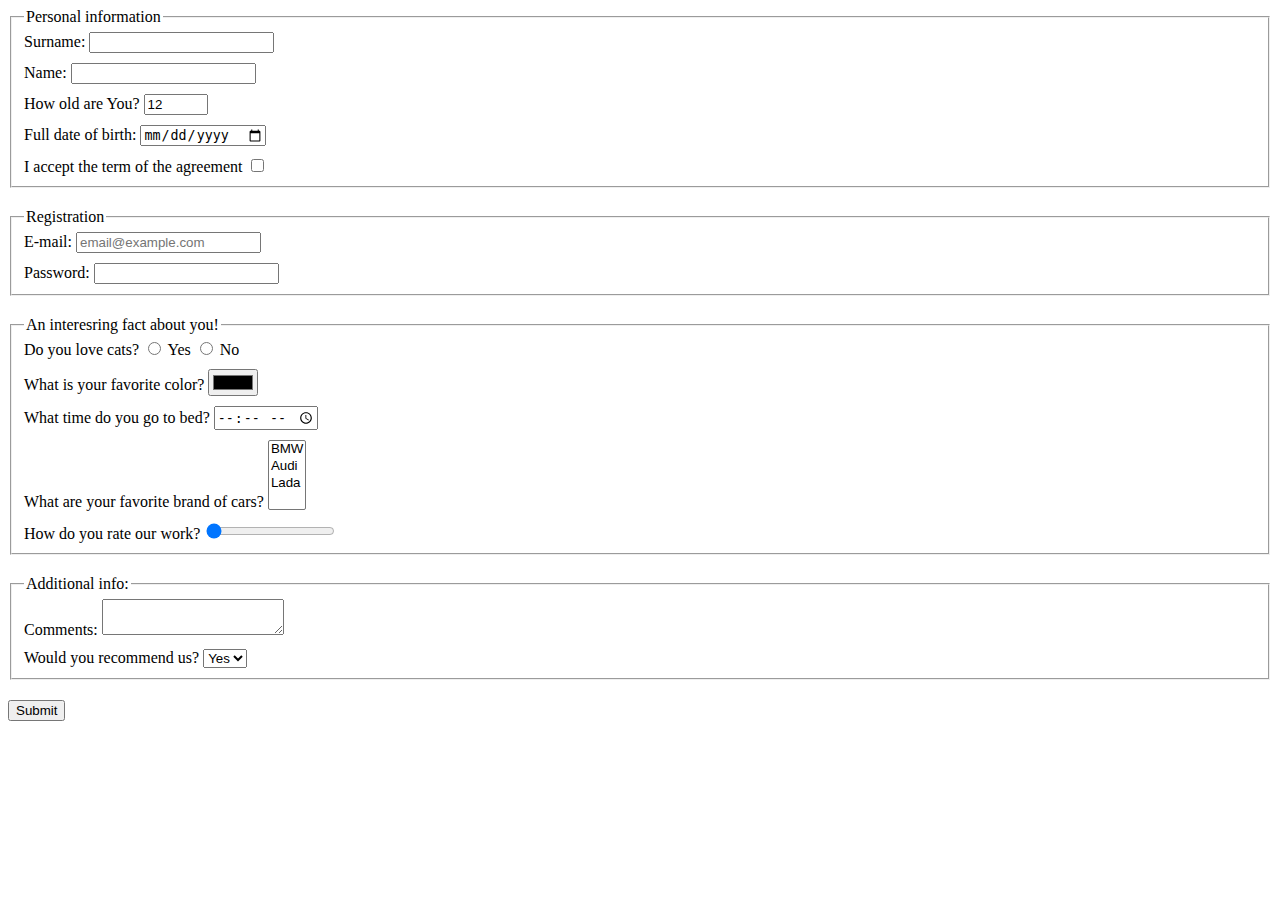
<file: index.html>
<!doctype html><html lang="en"><head><meta charset="UTF-8"><meta name="viewport" content="width=device-width, user-scalable=no, initial-scale=1.0, maximum-scale=1.0, minimum-scale=1.0"><meta http-equiv="X-UA-Compatible" content="ie=edge"><title>HTML Form</title><link rel="stylesheet" href="style.7495db26.css"></head><body>  <script type="text/javascript" src="main.e97352c4.js"></script> <form action="https://mate-academy-form-lesson.herokuapp.com/create-application" method="post"> <fieldset class="block"> <legend>Personal information</legend> <label class="to-fill"> Surname: <input type="text" autocomplete="off"> </label> <label class="to-fill"> Name: <input type="text" autocomplete="off"> </label> <label class="to-fill"> How old are You? <input value="12" type="number" min="1" max="100"> </label> <label class="to-fill"> Full date of birth: <input type="date"> </label> <label class="to-fill"> I accept the term of the agreement <input type="checkbox"> </label> </fieldset> <fieldset class="block"> <legend>Registration</legend> <label class="to-fill"> E-mail: <input type="email" placeholder="email@example.com"> </label> <label class="to-fill"> Password: <input type="password"> </label> </fieldset> <fieldset class="block"> <legend> An interesring fact about you! </legend> <div class="to-fill"> <label> Do you love cats? <input type="radio" name="choose"> Yes </label> <label> <input type="radio" name="choose"> No </label> </div> <label class="to-fill"> What is your favorite color? <input type="color"> </label> <label class="to-fill"> What time do you go to bed? <input type="time"> </label> <label class="to-fill"> What are your favorite brand of cars? <select multiple required> <option value="bmw">BMW</option> <option value="audi">Audi</option> <option value="lada">Lada</option> </select> </label> <label class="to-fill"> How do you rate our work? <input type="range" value="0"> </label> </fieldset> <fieldset class="block"> <legend>Additional info:</legend> <label class="to-fill"> Comments: <textarea name="comments" id="comments" cols="20" rows="2"></textarea> </label> <label class="to-fill" for="recommendUs"> Would you recommend us? <select required> <option>Yes</option> <option>No</option> </select> </label> </fieldset> <button class="buttonSubmit" type="submit"> Submit </button> </form> </body></html>
</file>
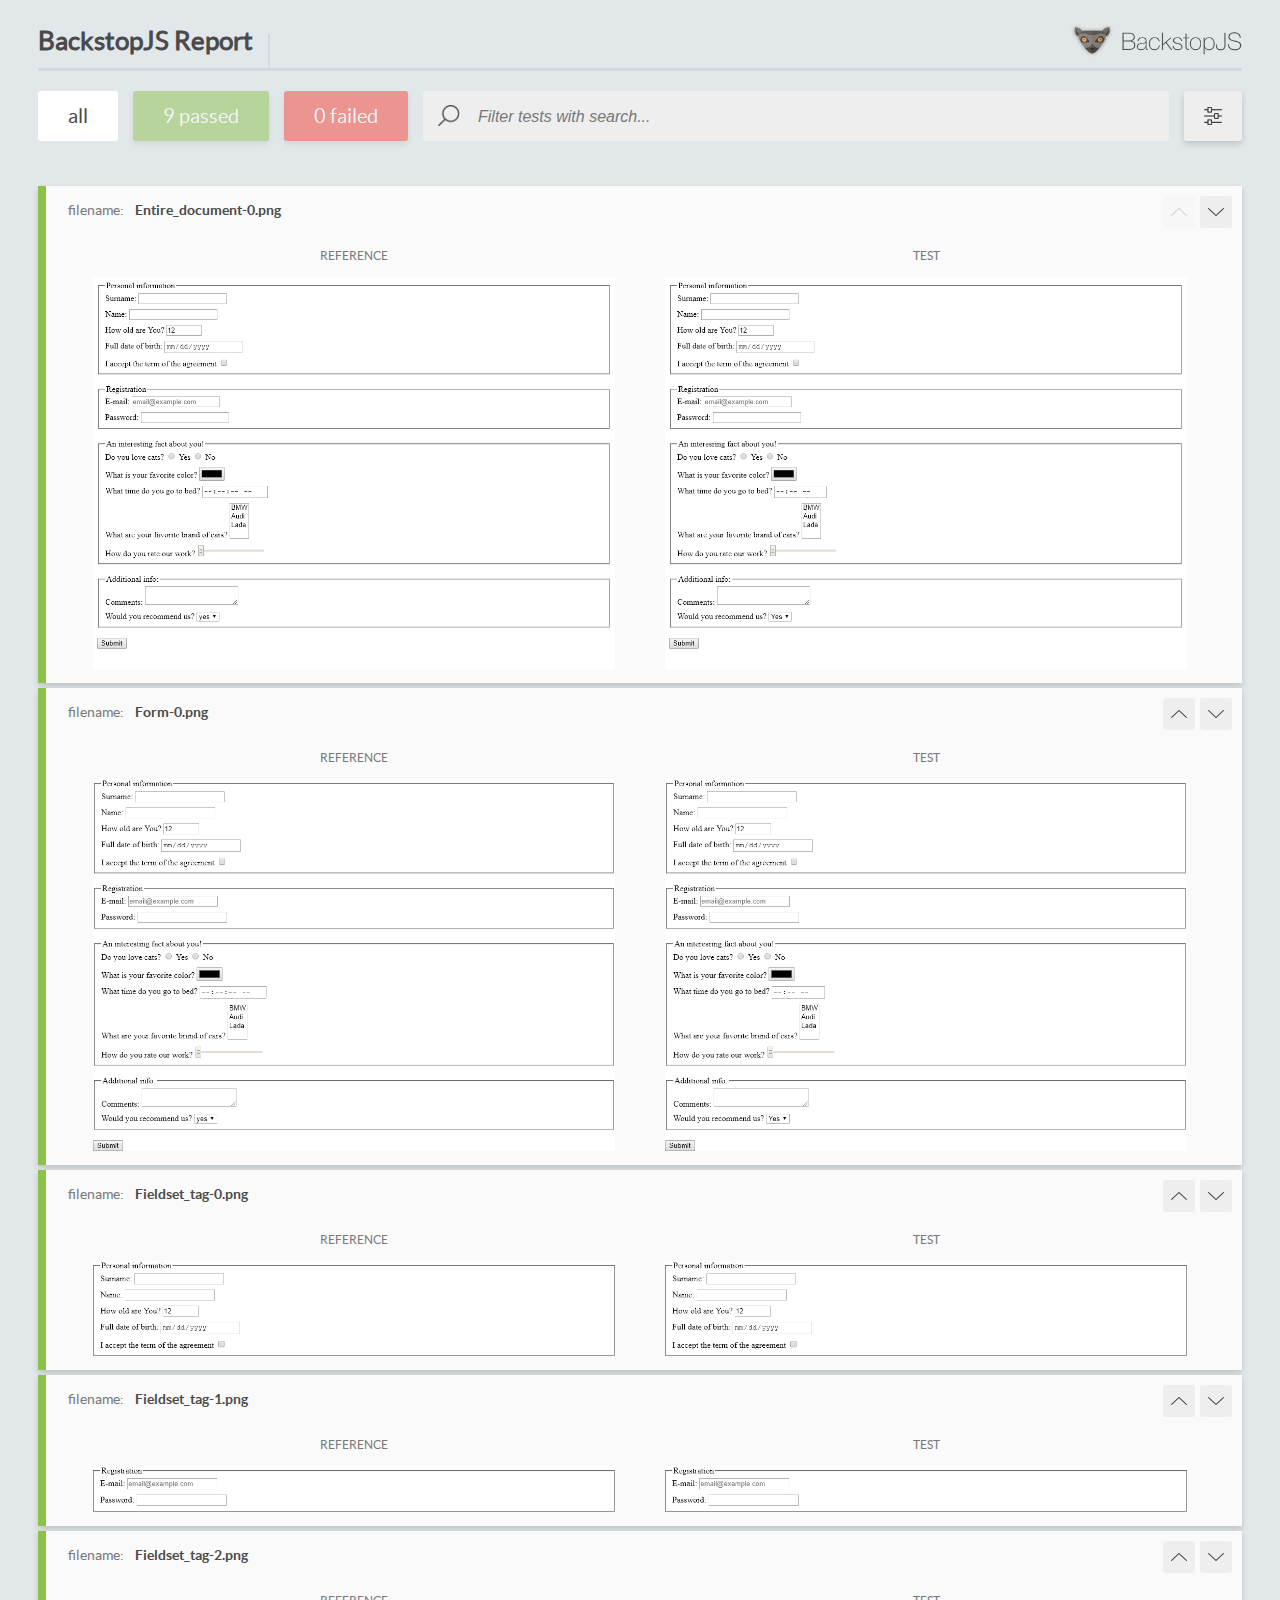
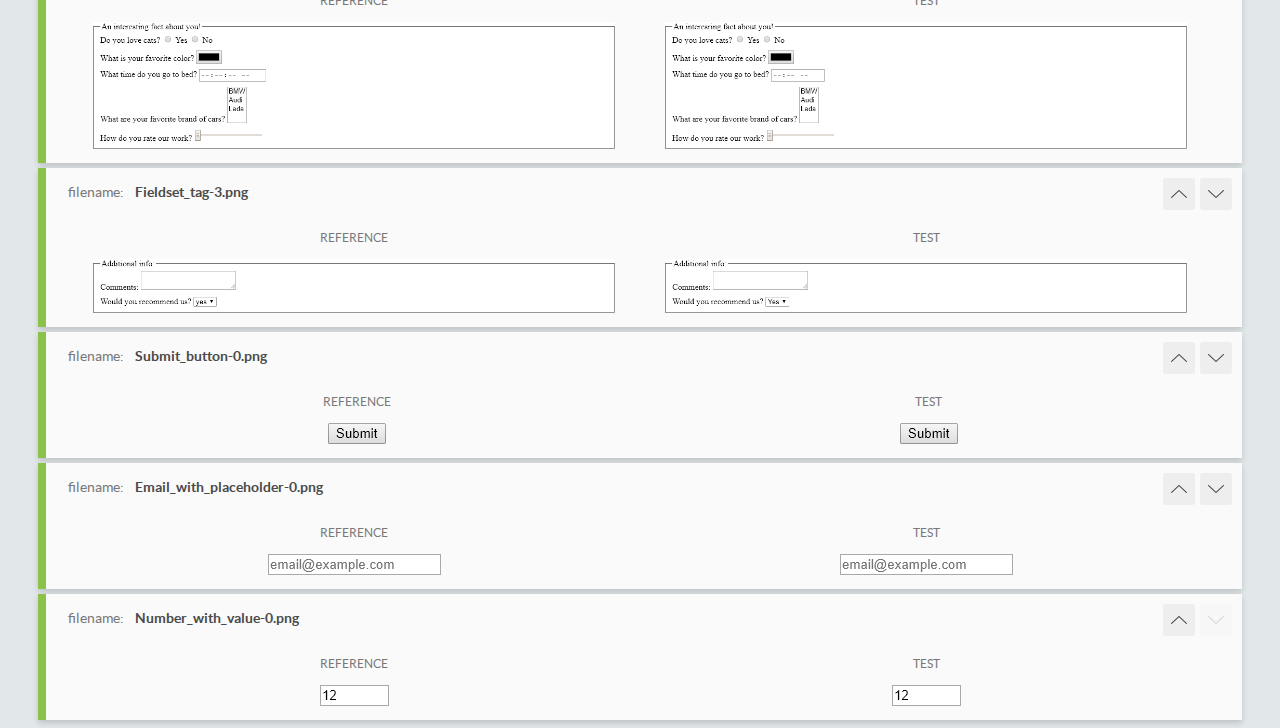
<file: report/html_report/index.html>
<!DOCTYPE html>
<html>
  <head>
    <meta charset="utf-8">
    <title>BackstopJS Report</title>

    <style>
      @font-face {
          font-family: 'latoregular';
          src: url('./assets/fonts/lato-regular-webfont.woff2') format('woff2'),
              url('./assets/fonts/lato-regular-webfont.woff') format('woff');
          font-weight: 400;
          font-style: normal;
      }
      @font-face {
          font-family: 'latobold';
          src: url('./assets/fonts/lato-bold-webfont.woff2') format('woff2'),
              url('./assets/fonts/lato-bold-webfont.woff') format('woff');
          font-weight: 700;
          font-style: normal;
      }

      .ReactModal__Body--open {
          overflow: hidden;
      }
      .ReactModal__Body--open .header {
        display: none;
      }

    </style>
  </head>
  <body style="background-color: #E2E7EA">
    <div id="root">

    </div>
    <script type="text/javascript">
      function report (report) { // eslint-disable-line no-unused-vars
        window.tests = report;
      }
    </script>
    <script type="text/javascript" src="config.js"></script>
    <script type="text/javascript" src="index_bundle.js"></script>
  </body>
</html>
</file>
<file: style.7495db26.css>
.to-fill:not(:last-child){display:block;margin-bottom:10px}.block{margin-bottom:20px}
/*# sourceMappingURL=style.7495db26.css.map */
</file>
